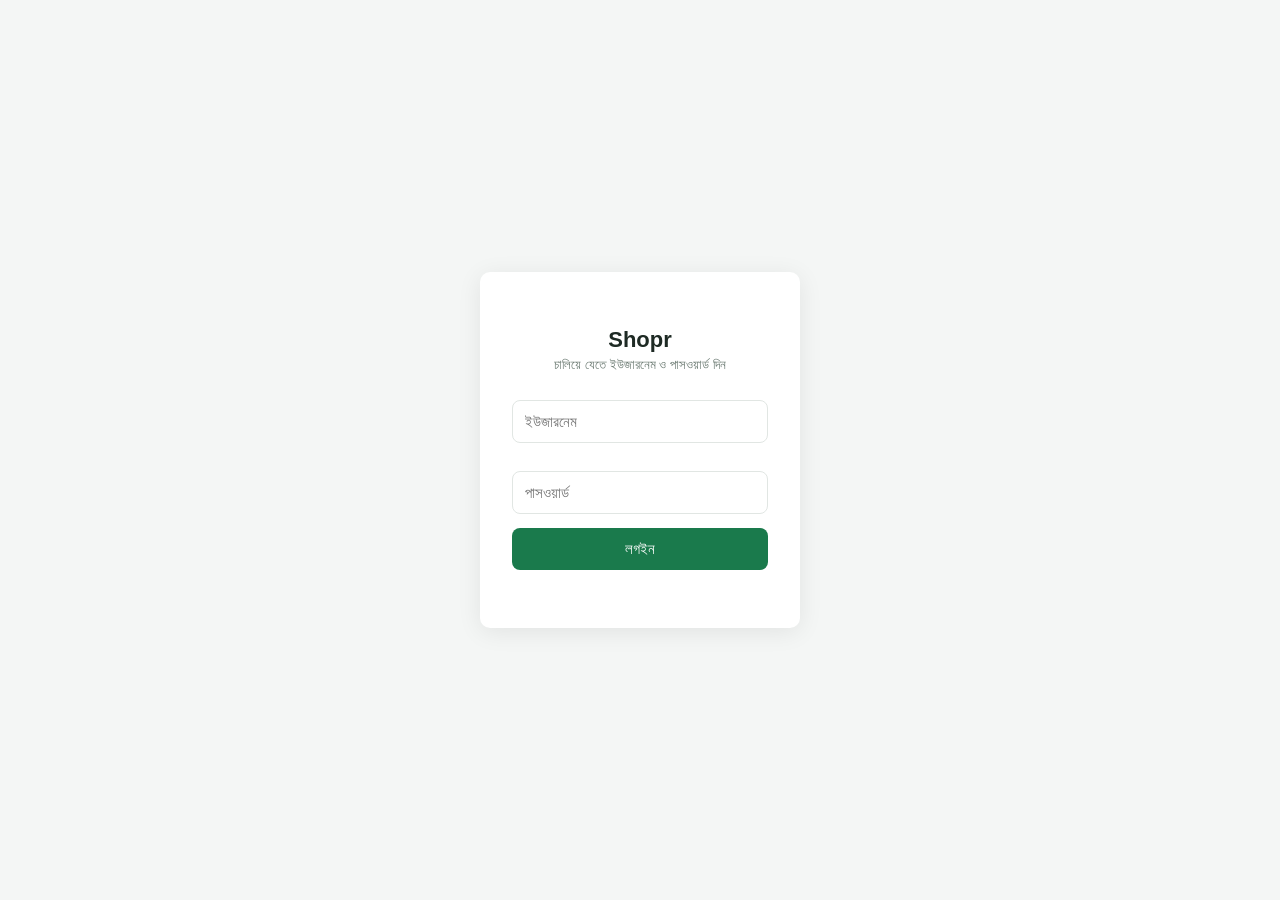
<file: index.html>
<!DOCTYPE html>
<html lang="bn">
<head>
<meta charset="UTF-8">
<meta name="viewport" content="width=device-width, initial-scale=1.0">
<title>Shopr</title>
<link rel="stylesheet" href="style.css">
</head>
<body>

<!-- ===================== LOGIN ===================== -->
<div id="loginScreen">
  <form class="login-box" id="loginForm">
    <h1 data-i18n="appName">Shopr</h1>
    <p data-i18n="loginSub">চালিয়ে যেতে ইউজারনেম ও পাসওয়ার্ড দিন</p>
    <input type="text" id="usernameInput" data-i18n-ph="username" placeholder="ইউজারনেম" required autocomplete="username">
    <input type="password" id="passwordInput" data-i18n-ph="password" placeholder="পাসওয়ার্ড" required autocomplete="current-password">
    <button type="submit" data-i18n="login">লগইন</button>
    <div class="login-error" id="loginError"></div>
  </form>
</div>

<!-- ===================== APP ===================== -->
<div id="app">
  <div class="topbar">
    <h1 data-i18n="appName">Shopr</h1>
    <div class="actions">
      <span id="welcomeName" style="font-size:13px;opacity:0.9;"></span>
      <button id="langToggle" onclick="toggleLang()">EN</button>
      <button onclick="logout()" data-i18n="logout">লগআউট</button>
    </div>
  </div>

  <div class="layout">
    <div class="sidebar">
      <button id="nav-dashboard" class="active" onclick="switchTab('dashboard')" data-i18n="nav_dashboard">ড্যাশবোর্ড</button>
      <button id="nav-capital" onclick="switchTab('capital')" data-i18n="nav_capital">মূলধন</button>
      <button id="nav-income_expense" onclick="switchTab('income_expense')" data-i18n="nav_income_expense">ইনকাম/এক্সপেন্স</button>
      <button id="nav-shareholders" onclick="switchTab('shareholders')" data-i18n="nav_shareholders">শেয়ারহোল্ডার</button>
      <button id="nav-inventory" onclick="switchTab('inventory')" data-i18n="nav_inventory">ইনভেন্টরি</button>
      <button id="nav-sales" onclick="switchTab('sales')" data-i18n="nav_sales">বিক্রয় / ভাউচার</button>
      <button id="nav-rp" onclick="switchTab('rp')" data-i18n="nav_rp">দেনাদার-পাওনাদার</button>
      <button id="nav-parties" onclick="switchTab('parties')" data-i18n="nav_parties">কাস্টমার/সাপ্লায়ার</button>
      <button id="nav-reports" onclick="switchTab('reports')" data-i18n="nav_reports">রিপোর্ট</button>
      <button id="nav-users" onclick="switchTab('users')" data-i18n="nav_users">স্টাফ/ইউজার</button>
      <button id="nav-settings" onclick="switchTab('settings')" data-i18n="nav_settings">সেটিংস</button>
    </div>

    <div class="content">

      <!-- DASHBOARD -->
      <div class="tab-panel active" id="tab-dashboard">
        <h2 class="section-title" data-i18n="nav_dashboard">ড্যাশবোর্ড</h2>
        <div id="lowStockBanner"></div>
        <div class="cards" id="dashboardCards"></div>
      </div>

      <!-- CAPITAL -->
      <div class="tab-panel" id="tab-capital">
        <h2 class="section-title" data-i18n="nav_capital">মূলধন</h2>
        <form id="capitalForm" class="form-row">
          <div class="field"><label data-i18n="type">ধরণ</label>
            <select name="type" required>
              <option value="Initial" data-i18n="capital_initial">প্রাথমিক মূলধন</option>
              <option value="New" data-i18n="capital_new">নতুন মূলধন</option>
              <option value="Withdrawal" data-i18n="capital_withdrawal">উত্তোলন</option>
            </select>
          </div>
          <div class="field"><label data-i18n="amount">পরিমাণ</label><input name="amount" type="number" step="0.01" required></div>
          <div class="field"><label data-i18n="method">পদ্ধতি</label>
            <select name="method" required><option value="Cash" data-i18n="cash_opt">ক্যাশ</option><option value="Bank" data-i18n="bank_opt">ব্যাংক</option></select>
          </div>
          <div class="field"><label data-i18n="note">নোট</label><input name="note" type="text"></div>
          <button class="btn" type="submit" id="capitalSubmitBtn" data-i18n="add">যোগ করুন</button>
          <button class="btn secondary" type="button" id="capitalCancelBtn" style="display:none;" onclick="cancelCapitalEdit()" data-i18n="cancelEdit">বাতিল</button>
        </form>
        <div class="table-toolbar">
          <input type="text" class="search-box" data-i18n-ph="search" placeholder="খুঁজুন..." oninput="filterTableRows(this,'capitalTableBody')">
          <button class="btn secondary" onclick="exportData('list_capital','capital.csv')" data-i18n="exportCsv">CSV এক্সপোর্ট</button>
        </div>
        <div class="table-wrap"><table>
          <thead><tr><th data-i18n="date">তারিখ</th><th data-i18n="type">ধরণ</th><th data-i18n="amount">পরিমাণ</th><th data-i18n="method">পদ্ধতি</th><th data-i18n="note">নোট</th><th data-i18n="action">একশন</th></tr></thead>
          <tbody id="capitalTableBody"></tbody>
        </table></div>
      </div>

      <!-- INCOME / EXPENSE -->
      <div class="tab-panel" id="tab-income_expense">
        <h2 class="section-title" data-i18n="nav_income_expense">ইনকাম/এক্সপেন্স</h2>
        <form id="ieForm" class="form-row">
          <div class="field"><label data-i18n="type">ধরণ</label>
            <select name="type" required><option value="Income" data-i18n="income_opt">ইনকাম</option><option value="Expense" data-i18n="expense_opt">এক্সপেন্স</option></select>
          </div>
          <div class="field"><label data-i18n="category">ক্যাটাগরি</label><input name="category" type="text" required></div>
          <div class="field"><label data-i18n="amount">পরিমাণ</label><input name="amount" type="number" step="0.01" required></div>
          <div class="field"><label data-i18n="method">পদ্ধতি</label>
            <select name="method" required><option value="Cash" data-i18n="cash_opt">ক্যাশ</option><option value="Bank" data-i18n="bank_opt">ব্যাংক</option></select>
          </div>
          <div class="field"><label data-i18n="note">নোট</label><input name="note" type="text"></div>
          <button class="btn" type="submit" data-i18n="add">যোগ করুন</button>
        </form>
        <div class="table-toolbar">
          <input type="text" class="search-box" data-i18n-ph="search" placeholder="খুঁজুন..." oninput="filterTableRows(this,'ieTableBody')">
          <button class="btn secondary" onclick="exportData('list_income_expense','income_expense.csv')" data-i18n="exportCsv">CSV এক্সপোর্ট</button>
        </div>
        <div class="table-wrap"><table>
          <thead><tr><th data-i18n="date">তারিখ</th><th data-i18n="type">ধরণ</th><th data-i18n="category">ক্যাটাগরি</th><th data-i18n="amount">পরিমাণ</th><th data-i18n="method">পদ্ধতি</th><th data-i18n="note">নোট</th></tr></thead>
          <tbody id="ieTableBody"></tbody>
        </table></div>
      </div>

      <!-- SHAREHOLDERS -->
      <div class="tab-panel" id="tab-shareholders">
        <h2 class="section-title" data-i18n="nav_shareholders">শেয়ারহোল্ডার</h2>
        <form id="shareholderForm" class="form-row">
          <div class="field"><label data-i18n="name">নাম</label><input name="name" type="text" required></div>
          <div class="field"><label data-i18n="phone">ফোন</label><input name="phone" type="text"></div>
          <div class="field"><label data-i18n="sharePercent">শেয়ার %</label><input name="sharePercent" type="number" step="0.01"></div>
          <button class="btn" type="submit" data-i18n="add">যোগ করুন</button>
        </form>
        <div class="table-toolbar">
          <input type="text" class="search-box" data-i18n-ph="search" placeholder="খুঁজুন..." oninput="filterTableRows(this,'shareholderTableBody')">
          <button class="btn secondary" onclick="exportData('list_shareholders','shareholders.csv')" data-i18n="exportCsv">CSV এক্সপোর্ট</button>
        </div>
        <div class="table-wrap"><table>
          <thead><tr><th data-i18n="name">নাম</th><th data-i18n="phone">ফোন</th><th data-i18n="sharePercent">শেয়ার %</th><th data-i18n="date">তারিখ</th></tr></thead>
          <tbody id="shareholderTableBody"></tbody>
        </table></div>

        <h2 class="section-title" style="margin-top:30px;" data-i18n="distribution">লভ্যাংশ বণ্টন (% অনুযায়ী)</h2>
        <p><b data-i18n="netProfitLabel">মোট নিট লাভ</b>: <span id="distNetProfit">৳ 0</span></p>
        <div class="table-wrap" style="margin-bottom:20px;"><table>
          <thead><tr><th data-i18n="name">নাম</th><th data-i18n="sharePercent">শেয়ার %</th><th data-i18n="entitled">প্রাপ্য (% অনুযায়ী)</th><th data-i18n="paidAmount">পরিশোধিত পরিমাণ</th><th data-i18n="balanceDue">বাকি/অতিরিক্ত</th></tr></thead>
          <tbody id="distTableBody"></tbody>
        </table></div>

        <h2 class="section-title" data-i18n="paySettle">পেমেন্ট/পরিশোধ</h2>
        <form id="shPaymentForm" class="form-row">
          <div class="field"><label data-i18n="name">নাম</label><select name="shareholderName" required></select></div>
          <div class="field"><label data-i18n="month">মাস</label><input name="month" type="month" required></div>
          <div class="field"><label data-i18n="amount">পরিমাণ</label><input name="amount" type="number" step="0.01" required></div>
          <div class="field"><label data-i18n="method">পদ্ধতি</label>
            <select name="method" required><option value="Cash" data-i18n="cash_opt">ক্যাশ</option><option value="Bank" data-i18n="bank_opt">ব্যাংক</option></select>
          </div>
          <div class="field"><label data-i18n="note">নোট</label><input name="note" type="text"></div>
          <button class="btn" type="submit" id="shPaymentSubmitBtn" data-i18n="add">যোগ করুন</button>
          <button class="btn secondary" type="button" id="shPaymentCancelBtn" style="display:none;" onclick="cancelShPaymentEdit()" data-i18n="cancelEdit">বাতিল</button>
        </form>
        <div class="table-toolbar">
          <input type="text" class="search-box" data-i18n-ph="search" placeholder="খুঁজুন..." oninput="filterTableRows(this,'shPaymentTableBody')">
          <button class="btn secondary" onclick="exportData('list_shareholder_payments','shareholder_payments.csv')" data-i18n="exportCsv">CSV এক্সপোর্ট</button>
        </div>
        <div class="table-wrap"><table>
          <thead><tr><th data-i18n="date">তারিখ</th><th data-i18n="name">নাম</th><th data-i18n="month">মাস</th><th data-i18n="amount">পরিমাণ</th><th data-i18n="method">পদ্ধতি</th><th data-i18n="note">নোট</th><th data-i18n="action">একশন</th></tr></thead>
          <tbody id="shPaymentTableBody"></tbody>
        </table></div>
      </div>

      <!-- INVENTORY -->
      <div class="tab-panel" id="tab-inventory">
        <h2 class="section-title" data-i18n="nav_inventory">ইনভেন্টরি</h2>

        <div id="addProductBlock">
          <h3 data-i18n="addProduct">নতুন প্রোডাক্ট</h3>
          <form id="productForm" class="form-row">
            <div class="field"><label data-i18n="productName">প্রোডাক্টের নাম</label><input name="name" type="text" required></div>
            <div class="field"><label data-i18n="category">ক্যাটাগরি</label><input name="category" type="text"></div>
            <div class="field"><label data-i18n="purchasePrice">ক্রয়মূল্য</label><input name="purchasePrice" type="number" step="0.01" required></div>
            <div class="field"><label data-i18n="salePrice">বিক্রয়মূল্য</label><input name="salePrice" type="number" step="0.01" required></div>
            <div class="field"><label data-i18n="lowStockThreshold">লো-স্টক থ্রেশহোল্ড</label><input name="lowStockThreshold" type="number" step="1" value="5"></div>
            <button class="btn" type="submit" data-i18n="add">যোগ করুন</button>
          </form>
        </div>

        <div id="stockPurchaseBlock">
          <h3 data-i18n="stockPurchase">স্টক ক্রয়</h3>
          <form id="stockPurchaseForm" class="form-row">
            <div class="field"><label data-i18n="product">প্রোডাক্ট</label><select name="productId" required></select></div>
            <div class="field"><label data-i18n="qty">পরিমাণ</label><input name="qty" type="number" step="1" required></div>
            <div class="field"><label data-i18n="purchasePrice">ক্রয়মূল্য (প্রতি ইউনিট)</label><input name="unitCost" type="number" step="0.01"></div>
            <div class="field"><label data-i18n="supplierName">সাপ্লায়ারের নাম</label><input name="supplierName" type="text"></div>
            <div class="field"><label data-i18n="paidAmount">পরিশোধিত পরিমাণ</label><input name="paidAmount" type="number" step="0.01"></div>
            <div class="field"><label data-i18n="method">পদ্ধতি</label>
              <select name="method" required><option value="Cash" data-i18n="cash_opt">ক্যাশ</option><option value="Bank" data-i18n="bank_opt">ব্যাংক</option></select>
            </div>
            <button class="btn" type="submit" data-i18n="add">যোগ করুন</button>
          </form>
        </div>

        <div class="table-toolbar">
          <input type="text" class="search-box" data-i18n-ph="search" placeholder="খুঁজুন..." oninput="filterTableRows(this,'inventoryTableBody')">
          <button class="btn secondary" onclick="exportData('list_inventory','inventory.csv')" data-i18n="exportCsv">CSV এক্সপোর্ট</button>
        </div>
        <div class="table-wrap"><table>
          <thead><tr><th data-i18n="productName">প্রোডাক্টের নাম</th><th data-i18n="category">ক্যাটাগরি</th><th data-i18n="purchasePrice">ক্রয়মূল্য</th><th data-i18n="salePrice">বিক্রয়মূল্য</th><th data-i18n="stock">স্টক</th><th data-i18n="lowStockThreshold">লো-স্টক থ্রেশহোল্ড</th></tr></thead>
          <tbody id="inventoryTableBody"></tbody>
        </table></div>
      </div>

      <!-- SALES -->
      <div class="tab-panel" id="tab-sales">
        <h2 class="section-title" data-i18n="nav_sales">বিক্রয় / ভাউচার</h2>

        <form id="saleItemAdd" class="add-item-row" onsubmit="return false;">
          <div class="field"><label data-i18n="product">প্রোডাক্ট</label><select name="productId"></select></div>
          <div class="field"><label data-i18n="qty">পরিমাণ</label><input name="qty" type="number" step="1" value="1"></div>
          <div class="field"><label data-i18n="amount">একক মূল্য</label><input name="unitPrice" type="number" step="0.01" placeholder="auto"></div>
          <button type="button" id="addSaleItemBtn" class="btn secondary" data-i18n="addItem">আইটেম যোগ</button>
        </form>

        <div class="table-wrap" style="margin-bottom:12px;"><table>
          <thead><tr><th data-i18n="product">প্রোডাক্ট</th><th data-i18n="qty">পরিমাণ</th><th data-i18n="amount">একক মূল্য</th><th data-i18n="total">মোট</th><th></th></tr></thead>
          <tbody id="saleItemsBody"></tbody>
        </table></div>

        <form id="saleForm" class="form-row">
          <div class="field"><label data-i18n="customerName">কাস্টমারের নাম</label><input name="customerName" type="text"></div>
          <div class="field"><label data-i18n="customerPhone">কাস্টমারের ফোন</label><input name="customerPhone" type="text"></div>
          <div class="field"><label data-i18n="discount">ডিসকাউন্ট</label><input name="discount" type="number" step="0.01" value="0"></div>
          <div class="field"><label data-i18n="vat">ভ্যাট/ট্যাক্স %</label><input name="vatPercent" type="number" step="0.01" value="0"></div>
          <div class="field"><label data-i18n="paidCash">ক্যাশে পরিশোধ</label><input name="paidCash" type="number" step="0.01" value="0"></div>
          <div class="field"><label data-i18n="paidBank">ব্যাংকে পরিশোধ</label><input name="paidBank" type="number" step="0.01" value="0"></div>
          <div class="field"><label data-i18n="note">নোট</label><input name="note" type="text"></div>
          <button class="btn" type="submit" id="saleSubmitBtn" data-i18n="createSale">বিক্রয় সম্পন্ন করুন</button>
          <button class="btn secondary" type="button" id="saleCancelBtn" style="display:none;" onclick="cancelSaleEdit()" data-i18n="cancelEdit">বাতিল</button>
        </form>
        <p>
          <b data-i18n="subtotal">সাব-টোটাল</b>: <span id="saleSubtotalDisplay">৳ 0</span> &nbsp;|&nbsp;
          <b data-i18n="vat">ভ্যাট/ট্যাক্স %</b>: <span id="saleVatAmountDisplay">৳ 0</span> &nbsp;|&nbsp;
          <b data-i18n="total">মোট</b>: <span id="saleTotalDisplay">৳ 0</span>
        </p>

        <form id="searchInvoiceForm" class="form-row" style="margin-top:26px;">
          <div class="field"><label data-i18n="searchInvoice">ভাউচার নং দিয়ে খুঁজুন</label><input name="invoiceNo" type="text" placeholder="INV-00001"></div>
          <button class="btn secondary" type="submit" data-i18n="printVoucher">ভাউচার প্রিন্ট</button>
        </form>

        <div class="table-toolbar">
          <input type="text" class="search-box" data-i18n-ph="search" placeholder="খুঁজুন..." oninput="filterTableRows(this,'salesTableBody')">
          <button class="btn secondary" onclick="exportData('list_sales','sales.csv')" data-i18n="exportCsv">CSV এক্সপোর্ট</button>
        </div>
        <div class="table-wrap"><table>
          <thead><tr><th data-i18n="invoiceNo">ভাউচার নং</th><th data-i18n="date">তারিখ</th><th data-i18n="customerName">কাস্টমারের নাম</th><th data-i18n="total">মোট</th><th data-i18n="paidAmount">পরিশোধিত পরিমাণ</th><th data-i18n="due">বাকি</th><th data-i18n="action">একশন</th></tr></thead>
          <tbody id="salesTableBody"></tbody>
        </table></div>
      </div>

      <!-- RECEIVABLE / PAYABLE -->
      <div class="tab-panel" id="tab-rp">
        <h2 class="section-title" data-i18n="nav_rp">দেনাদার-পাওনাদার</h2>
        <form id="rpForm" class="form-row">
          <div class="field"><label data-i18n="partyName">পার্টির নাম</label><input name="partyName" type="text" required></div>
          <div class="field"><label data-i18n="type">ধরণ</label>
            <select name="type" required><option value="Receivable" data-i18n="receivable_opt">পাওনা (দেনাদার)</option><option value="Payable" data-i18n="payable_opt">দেনা (পাওনাদার)</option></select>
          </div>
          <div class="field"><label data-i18n="amount">পরিমাণ</label><input name="amount" type="number" step="0.01" required></div>
          <div class="field"><label data-i18n="note">নোট</label><input name="note" type="text"></div>
          <button class="btn" type="submit" data-i18n="add">যোগ করুন</button>
        </form>
        <div class="table-toolbar">
          <input type="text" class="search-box" data-i18n-ph="search" placeholder="খুঁজুন..." oninput="filterTableRows(this,'rpTableBody')">
          <button class="btn secondary" onclick="exportData('list_receivable_payable','receivable_payable.csv')" data-i18n="exportCsv">CSV এক্সপোর্ট</button>
        </div>
        <div class="table-wrap"><table>
          <thead><tr><th data-i18n="date">তারিখ</th><th data-i18n="type">ধরণ</th><th data-i18n="partyName">পার্টির নাম</th><th data-i18n="amount">পরিমাণ</th><th data-i18n="paidAmount">পরিশোধিত পরিমাণ</th><th data-i18n="due">বাকি</th><th data-i18n="action">একশন</th></tr></thead>
          <tbody id="rpTableBody"></tbody>
        </table></div>
      </div>

      <!-- PARTIES -->
      <div class="tab-panel" id="tab-parties">
        <h2 class="section-title" data-i18n="nav_parties">কাস্টমার/সাপ্লায়ার</h2>
        <form id="partyForm" class="form-row">
          <div class="field"><label data-i18n="name">নাম</label><input name="name" type="text" required></div>
          <div class="field"><label data-i18n="phone">ফোন</label><input name="phone" type="text"></div>
          <div class="field"><label data-i18n="partyType">ধরণ</label>
            <select name="type" required><option value="Customer" data-i18n="customer_opt">কাস্টমার</option><option value="Supplier" data-i18n="supplier_opt">সাপ্লায়ার</option></select>
          </div>
          <button class="btn" type="submit" data-i18n="add">যোগ করুন</button>
        </form>
        <div class="table-toolbar">
          <input type="text" class="search-box" data-i18n-ph="search" placeholder="খুঁজুন..." oninput="filterTableRows(this,'partiesTableBody')">
          <button class="btn secondary" onclick="exportData('list_parties','parties.csv')" data-i18n="exportCsv">CSV এক্সপোর্ট</button>
        </div>
        <div class="table-wrap" style="margin-bottom:20px;"><table>
          <thead><tr><th data-i18n="name">নাম</th><th data-i18n="phone">ফোন</th><th data-i18n="partyType">ধরণ</th><th data-i18n="action">একশন</th></tr></thead>
          <tbody id="partiesTableBody"></tbody>
        </table></div>
        <div id="partyHistoryBox" style="display:none;background:#fff;border:1px solid var(--border);border-radius:var(--radius);padding:16px;"></div>
      </div>

      <!-- REPORTS -->
      <div class="tab-panel" id="tab-reports">
        <h2 class="section-title" data-i18n="nav_reports">রিপোর্ট</h2>
        <form id="reportForm" class="form-row">
          <div class="field"><label data-i18n="fromDate">শুরুর তারিখ</label><input name="fromDate" type="date"></div>
          <div class="field"><label data-i18n="toDate">শেষ তারিখ</label><input name="toDate" type="date"></div>
          <button class="btn" type="submit" data-i18n="generate">রিপোর্ট দেখুন</button>
          <button class="btn secondary" type="button" onclick="printReport()" data-i18n="print">প্রিন্ট</button>
        </form>

        <h3 data-i18n="monthlyTrend">মাসিক ট্রেন্ড (ইনকাম/এক্সপেন্স/লাভ)</h3>
        <div id="monthlyChart" style="margin-bottom:24px;"></div>

        <div id="reportPrintArea">
          <h3 id="reportShopName"></h3>
          <div class="shop-sub" id="reportShopSub"></div>
          <div class="shop-sub" id="reportRangeLabel"></div>
          <div class="cards" id="reportSummaryCards"></div>

          <h3 data-i18n="incomeByCategory">খাত অনুযায়ী ইনকাম</h3>
          <div class="table-wrap"><table><thead><tr><th data-i18n="category">ক্যাটাগরি</th><th data-i18n="amount">পরিমাণ</th></tr></thead><tbody id="reportIncomeCatBody"></tbody></table></div>

          <h3 data-i18n="expenseByCategory">খাত অনুযায়ী এক্সপেন্স</h3>
          <div class="table-wrap"><table><thead><tr><th data-i18n="category">ক্যাটাগরি</th><th data-i18n="amount">পরিমাণ</th></tr></thead><tbody id="reportExpenseCatBody"></tbody></table></div>

          <h3 data-i18n="transactionList">বিস্তারিত লেনদেন</h3>
          <input type="text" class="search-box" data-i18n-ph="search" placeholder="খুঁজুন..." oninput="filterTableRows(this,'reportTxBody')" style="margin-bottom:8px;">
          <div class="table-wrap"><table><thead><tr><th data-i18n="date">তারিখ</th><th data-i18n="type">ধরণ</th><th data-i18n="category">ক্যাটাগরি</th><th data-i18n="amount">পরিমাণ</th><th data-i18n="method">পদ্ধতি</th><th data-i18n="note">নোট</th></tr></thead><tbody id="reportTxBody"></tbody></table></div>
        </div>
      </div>

      <!-- USERS -->
      <div class="tab-panel" id="tab-users">
        <h2 class="section-title" data-i18n="nav_users">স্টাফ/ইউজার</h2>
        <h3 data-i18n="addUser">নতুন ইউজার যোগ</h3>
        <form id="userForm" class="form-row">
          <div class="field"><label data-i18n="username">ইউজারনেম</label><input name="username" type="text" required></div>
          <div class="field"><label data-i18n="password">পাসওয়ার্ড</label><input name="password" type="text" required></div>
          <div class="field"><label data-i18n="fullName">পূর্ণ নাম</label><input name="name" type="text"></div>
          <div class="field"><label data-i18n="role">রোল</label>
            <select name="role" required><option value="Staff" data-i18n="staff_opt">স্টাফ (Staff)</option><option value="Owner" data-i18n="owner_opt">মালিক (Owner)</option></select>
          </div>
          <button class="btn" type="submit" data-i18n="add">যোগ করুন</button>
        </form>
        <div class="table-wrap"><table>
          <thead><tr><th data-i18n="username">ইউজারনেম</th><th data-i18n="fullName">পূর্ণ নাম</th><th data-i18n="role">রোল</th></tr></thead>
          <tbody id="usersTableBody"></tbody>
        </table></div>
      </div>

      <!-- SETTINGS -->
      <div class="tab-panel" id="tab-settings">
        <h2 class="section-title" data-i18n="nav_settings">সেটিংস</h2>
        <form id="settingsForm" class="form-row">
          <div class="field"><label data-i18n="shopName">দোকানের নাম</label><input name="ShopName" type="text"></div>
          <div class="field"><label data-i18n="address">ঠিকানা</label><input name="Address" type="text"></div>
          <div class="field"><label data-i18n="phone">ফোন</label><input name="Phone" type="text"></div>
          <button class="btn" type="submit" data-i18n="save">সেভ করুন</button>
        </form>
        <h3 style="margin-top:26px;" data-i18n="backupAll">সম্পূর্ণ ডেটা ব্যাকআপ (CSV)</h3>
        <button class="btn secondary" onclick="exportAllData()" data-i18n="backupAll">সম্পূর্ণ ডেটা ব্যাকআপ (CSV)</button>
      </div>

    </div>
  </div>
</div>

<!-- VOUCHER MODAL -->
<div id="voucherModal">
  <div class="voucher-box">
    <div id="voucherPrintArea"></div>
    <div class="voucher-actions">
      <button class="btn" onclick="printVoucherNow()" data-i18n="print">প্রিন্ট</button>
      <button class="btn secondary" onclick="closeVoucher()" data-i18n="close">বন্ধ</button>
    </div>
  </div>
</div>

<script src="config.js"></script>
<script src="app.js"></script>
</body>
</html>
</file>
<file: style.css>
:root {
  --primary: #1a7a4c;
  --primary-dark: #145c39;
  --bg: #f4f6f5;
  --card-bg: #ffffff;
  --text: #1e2a24;
  --muted: #6b7a72;
  --border: #e1e6e3;
  --danger: #c0392b;
  --income: #1a7a4c;
  --expense: #c0392b;
  --radius: 10px;
}

* { box-sizing: border-box; }

body {
  margin: 0;
  font-family: 'Noto Sans Bengali', 'Segoe UI', Arial, sans-serif;
  background: var(--bg);
  color: var(--text);
}

/* ---------- Login ---------- */
#loginScreen {
  min-height: 100vh;
  display: flex;
  align-items: center;
  justify-content: center;
}
.login-box {
  background: var(--card-bg);
  padding: 40px 32px;
  border-radius: var(--radius);
  box-shadow: 0 4px 24px rgba(0,0,0,0.08);
  width: 320px;
  text-align: center;
}
.login-box h1 { font-size: 22px; margin-bottom: 4px; }
.login-box p { color: var(--muted); font-size: 13px; margin-top: 0; }
.login-box input {
  width: 100%; padding: 12px; margin: 14px 0;
  border: 1px solid var(--border); border-radius: 8px; font-size: 15px;
}
.login-box button {
  width: 100%; padding: 12px; background: var(--primary); color: #fff;
  border: none; border-radius: 8px; font-size: 15px; cursor: pointer;
}
.login-box button:hover { background: var(--primary-dark); }
.login-error { color: var(--danger); font-size: 13px; min-height: 18px; }

/* ---------- App shell ---------- */
#app { display: none; min-height: 100vh; }
.topbar {
  background: var(--primary);
  color: #fff;
  padding: 12px 20px;
  display: flex; align-items: center; justify-content: space-between;
}
.topbar h1 { font-size: 18px; margin: 0; }
.topbar .actions { display: flex; gap: 10px; align-items: center; }
.topbar button {
  background: rgba(255,255,255,0.15); color: #fff; border: none;
  padding: 8px 14px; border-radius: 6px; cursor: pointer; font-size: 13px;
}
.topbar button:hover { background: rgba(255,255,255,0.28); }

.layout { display: flex; min-height: calc(100vh - 52px); }
.sidebar {
  width: 200px; background: #fff; border-right: 1px solid var(--border);
  padding: 14px 0;
}
.sidebar button {
  display: block; width: 100%; text-align: left; padding: 12px 20px;
  border: none; background: none; cursor: pointer; font-size: 14px; color: var(--text);
  border-left: 3px solid transparent;
}
.sidebar button:hover { background: #f0f3f1; }
.sidebar button.active { border-left-color: var(--primary); color: var(--primary); font-weight: 600; background: #eef7f1; }

.content { flex: 1; padding: 22px; overflow-x: auto; }
.tab-panel { display: none; }
.tab-panel.active { display: block; }

h2.section-title { margin-top: 0; font-size: 20px; }

/* ---------- Cards / grid ---------- */
.cards { display: grid; grid-template-columns: repeat(auto-fit, minmax(190px, 1fr)); gap: 14px; margin-bottom: 24px; }
.card {
  background: var(--card-bg); border: 1px solid var(--border); border-radius: var(--radius);
  padding: 16px;
}
.card .label { font-size: 12px; color: var(--muted); margin-bottom: 6px; }
.card .value { font-size: 20px; font-weight: 700; }
.card.positive .value { color: var(--income); }
.card.negative .value { color: var(--expense); }

/* ---------- Forms ---------- */
.form-row { display: flex; flex-wrap: wrap; gap: 10px; margin-bottom: 16px; align-items: end; }
.field { display: flex; flex-direction: column; gap: 4px; min-width: 140px; }
.field label { font-size: 12px; color: var(--muted); }
.field input, .field select, .field textarea {
  padding: 9px 10px; border: 1px solid var(--border); border-radius: 6px; font-size: 14px;
}
.btn {
  background: var(--primary); color: #fff; border: none; padding: 10px 18px;
  border-radius: 6px; cursor: pointer; font-size: 14px;
}
.btn:hover { background: var(--primary-dark); }
.btn.secondary { background: #eef2f0; color: var(--text); }
.btn.secondary:hover { background: #e2e8e5; }
.btn.danger { background: var(--danger); }

/* ---------- Tables ---------- */
table { width: 100%; border-collapse: collapse; background: #fff; border-radius: var(--radius); overflow: hidden; }
th, td { padding: 10px 12px; text-align: left; font-size: 13.5px; border-bottom: 1px solid var(--border); }
th { background: #f0f3f1; color: var(--muted); font-weight: 600; text-transform: uppercase; font-size: 11px; }
tr:hover td { background: #fafcfb; }
.table-wrap { overflow-x: auto; border: 1px solid var(--border); border-radius: var(--radius); }

.table-toolbar { display: flex; justify-content: space-between; align-items: center; gap: 10px; margin-bottom: 8px; flex-wrap: wrap; }
.search-box { padding: 8px 12px; border: 1px solid var(--border); border-radius: 6px; font-size: 13px; min-width: 200px; }
td.negative { color: var(--danger); font-weight: 600; }

.tag { padding: 2px 8px; border-radius: 20px; font-size: 11px; font-weight: 600; }
.tag.income, .tag.receivable, .tag.initial, .tag.new { background: #e3f3ea; color: var(--income); }
.tag.expense, .tag.payable, .tag.withdrawal { background: #fbe9e7; color: var(--expense); }

.sale-items-row { background: #fafcfb; }
.add-item-row { display: flex; gap: 8px; margin-bottom: 8px; flex-wrap: wrap; }

/* ---------- Voucher ---------- */
#voucherModal, #printAnyModal {
  display: none; position: fixed; inset: 0; background: rgba(0,0,0,0.4);
  align-items: center; justify-content: center; z-index: 999;
}
.voucher-box {
  background: #fff; width: 92vw; max-width: 900px; max-height: 90vh; overflow-y: auto;
  border-radius: var(--radius); padding: 20px;
}
#voucherPrintArea { display: flex; gap: 0; }
.voucher-copy {
  flex: 1; padding: 10px 14px; font-size: 11.5px; min-width: 0;
}
.voucher-copy:first-child { border-right: 1px dashed var(--border); }
.copy-label {
  text-align: center; font-weight: 700; font-size: 10px; letter-spacing: 1px;
  text-transform: uppercase; color: var(--muted); margin-bottom: 4px;
}
.voucher-copy h3 { text-align: center; margin: 0 0 2px; font-size: 15px; }
.voucher-copy .shop-sub { text-align: center; color: var(--muted); font-size: 10.5px; margin-bottom: 4px; }
.voucher-copy table { font-size: 11px; width: 100%; }
.voucher-copy th, .voucher-copy td { padding: 4px 6px; }
.voucher-copy .totals td { font-weight: 700; }
.signature-row { display: flex; justify-content: space-between; margin-top: 26px; gap: 10px; }
.signature-box { flex: 1; text-align: center; font-size: 10px; color: var(--muted); }
.voucher-actions { display: flex; gap: 8px; margin-top: 14px; }
.voucher-actions .btn { flex: 1; }

@media print {
  body * { visibility: hidden; }
  #voucherPrintArea, #voucherPrintArea * { visibility: visible; }
  #voucherPrintArea { position: absolute; top: 0; left: 0; width: 100%; display: flex; }
  .voucher-actions { display: none; }
  @page { size: landscape; margin: 10mm; }

  body.printing-report #reportPrintArea,
  body.printing-report #reportPrintArea * { visibility: visible; }
  body.printing-report #reportPrintArea {
    position: absolute; top: 0; left: 0; width: 100%; padding: 20px;
  }
}

#reportPrintArea { background: #fff; padding: 18px; border: 1px solid var(--border); border-radius: var(--radius); }
#reportPrintArea h3 { text-align: center; margin: 0 0 2px; }
#reportPrintArea .shop-sub { text-align: center; color: var(--muted); font-size: 12px; margin-bottom: 14px; }
#reportPrintArea table { margin-bottom: 18px; }
#reportPrintArea .totals-row td { font-weight: 700; }
#reportPrintArea .profit { color: var(--income); }
#reportPrintArea .loss { color: var(--expense); }

.lang-note { font-size: 11px; color: var(--muted); margin-top: -6px; margin-bottom: 14px; }

@media (max-width: 720px) {
  .layout { flex-direction: column; }
  .sidebar { width: 100%; display: flex; overflow-x: auto; padding: 6px; }
  .sidebar button { white-space: nowrap; border-left: none; border-bottom: 3px solid transparent; }
  .sidebar button.active { border-left-color: transparent; border-bottom-color: var(--primary); }
}
</file>
